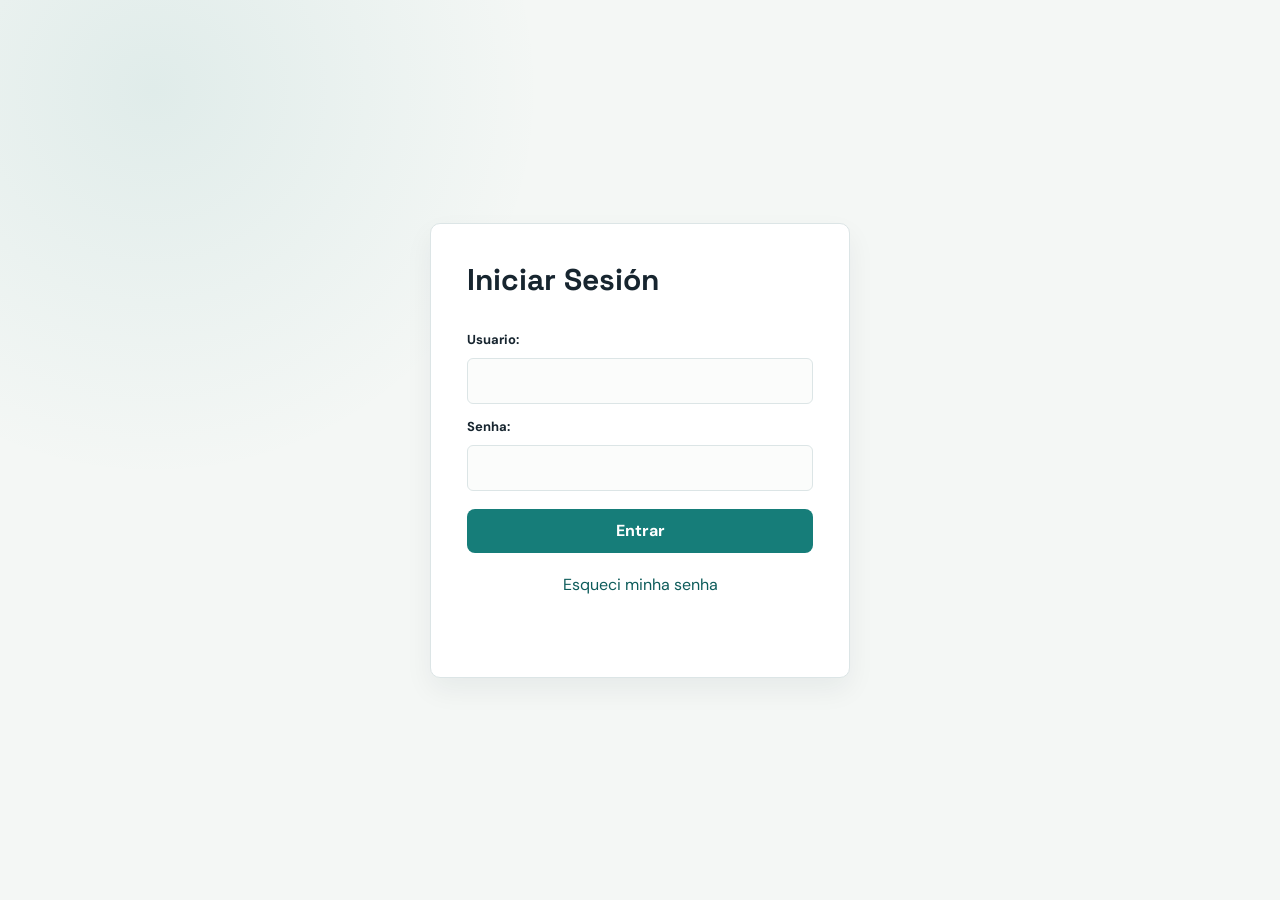
<file: index.html>
<!-- Pantalla de inicio de sesión y validación (RF01) [3]-->
 
<!DOCTYPE html>
<html lang="es">
<head>
    <meta charset="UTF-8">
    <meta name="viewport" content="width=device-width, initial-scale=1.0">
    <title>Inicio de Sesión</title>
    <link rel="stylesheet" href="css/style.css">
</head>
<body class="login-page">
    <div class="login-container">
        <h1>Iniciar Sesión</h1>
        <form id="loginForm">
            <label for="email">Usuario:</label>
            <input type="text" id="email" name="email" required>
            
            <label for="senha">Senha:</label>
            <input type="password" id="senha" name="senha" required>
            
            <button type="submit">Entrar</button>
            <button type="button" id="btnEsqueciSenha" onclick="window.alert('Recuperação de senha em desenvolvimento.')">Esqueci minha senha </button>
        </form>
        <p id="loginMessage" role="status" aria-live="polite"></p>

    </div>  
    <script type="module" src="js/auth.js"></script>
</body>

</html>
</file>
<file: css/style.css>
@import url('https://fonts.googleapis.com/css2?family=DM+Sans:wght@400;500;600;700&family=Space+Grotesk:wght@500;600;700&display=swap');

/* Tokens compartidos */
:root {
	--ink: #17252f;
	--muted: #6d7c83;
	--line: #dce5e6;
	--paper: #f4f7f5;
	--white: #ffffff;
	--teal: #167d79;
	--teal-dark: #0e5c5b;
	--coral: #e77c5b;
	--content-gutter: clamp(24px, 5vw, 72px);
	--radius-control: 6px;
	--radius-button: 8px;
	--radius-surface: 10px;
	--surface-shadow: 0 12px 28px rgba(23, 37, 47, .06);
	--font-body: 'DM Sans', sans-serif;
	--font-heading: 'Space Grotesk', sans-serif;
}

/* Base */
* {
	box-sizing: border-box;
}

body {
	margin: 0;
	background: var(--paper);
	color: var(--ink);
	font-family: var(--font-body);
}

a {
	color: inherit;
	text-decoration: none;
}

h1,
h2,
h3,
p {
	margin-top: 0;
}

h1,
h2,
h3 {
	font-family: var(--font-heading);
}

/* Estructura y navegacion */
.app-shell {
	display: flex;
	min-height: 100vh;
}

.sidebar {
	position: sticky;
	top: 0;
	z-index: 10;
	display: flex;
	flex-direction: column;
	flex-shrink: 0;
	width: 250px;
	height: 100vh;
	overflow-y: auto;
	padding: 30px 20px 24px;
	background: var(--teal-dark);
	color: #e7f5f1;
}

.brand {
	display: flex;
	align-items: center;
	gap: 11px;
	font-family: var(--font-heading);
	font-size: 19px;
	font-weight: 700;
}

.brand-mark {
	display: flex;
	align-items: center;
	justify-content: center;
	width: 35px;
	height: 35px;
	border-radius: 9px;
	background: var(--coral);
	color: white;
	font-size: 15px;
}

.sidebar-nav {
	display: grid;
	gap: 8px;
	margin-top: 72px;
}

.nav-link {
	display: flex;
	align-items: center;
	gap: 12px;
	padding: 13px 14px;
	border-radius: 9px;
	color: #b7d6d2;
	font-size: 14px;
	transition: background .2s, color .2s;
}

.nav-link span {
	width: 18px;
	font-size: 18px;
}

.nav-link:hover,
.nav-link.active {
	background: rgba(255, 255, 255, .12);
	color: white;
}

.nav-link.disabled {
	cursor: not-allowed;
	opacity: .58;
}

.nav-link small {
	margin-left: auto;
	font-size: 10px;
}

.logout-button {
	margin-top: auto;
	padding: 12px 14px;
	border: 1px solid rgba(255, 255, 255, .18);
	border-radius: var(--radius-button);
	background: transparent;
	color: #c8dfdc;
	cursor: pointer;
	font: inherit;
	text-align: left;
}

.logout-button:hover {
	background: rgba(255, 255, 255, .1);
	color: white;
}

.logout-button span {
	margin-right: 10px;
}

.page-area {
	flex: 1;
	min-width: 0;
}

/* Encabezado y controles compartidos */
.topbar {
	display: flex;
	align-items: center;
	justify-content: space-between;
	padding: 27px var(--content-gutter);
	border-bottom: 1px solid var(--line);
	background: var(--white);
}

.eyebrow {
	margin: 0 0 7px;
	color: var(--teal);
	font-size: 11px;
	font-weight: 700;
	letter-spacing: 1.4px;
	text-transform: uppercase;
}

.topbar h1 {
	margin: 0;
	font-size: clamp(23px, 3vw, 32px);
}

.user-badge {
	display: flex;
	align-items: center;
	gap: 10px;
	color: var(--muted);
	font-size: 12px;
}

.user-avatar {
	display: flex;
	align-items: center;
	justify-content: center;
	width: 37px;
	height: 37px;
	border-radius: 50%;
	background: #dcefeb;
	color: var(--teal-dark);
	font-weight: 700;
}

.primary-button {
	padding: 13px 17px;
	border: 0;
	border-radius: var(--radius-button);
	background: var(--coral);
	color: white;
	font-size: 13px;
	font-weight: 700;
	white-space: nowrap;
}

.primary-button span {
	margin-left: 10px;
	font-size: 18px;
}

/* Superficies reutilizables */
.stat-card,
.courses-section,
.student-form,
.login-container {
	border: 1px solid var(--line);
	border-radius: var(--radius-surface);
	background: var(--white);
	box-shadow: var(--surface-shadow);
}

.dashboard-content,
.form-content {
	margin: 0 auto;
	padding-right: var(--content-gutter);
	padding-left: var(--content-gutter);
}

.page-footer {
	padding: 0 var(--content-gutter) 25px;
	color: var(--muted);
	font-size: 11px;
}

/* Panel principal */
.dashboard-content {
	max-width: 1280px;
	padding-top: 38px;
	padding-bottom: 50px;
}

.welcome-panel {
	display: flex;
	align-items: center;
	justify-content: space-between;
	padding: 30px 34px;
	border: 1px solid #d1e8df;
	border-radius: 14px;
	background: linear-gradient(115deg, #dff1eb, #edf6ef);
}

.welcome-panel h2 {
	max-width: 550px;
	margin-bottom: 10px;
	font-size: clamp(22px, 3vw, 32px);
}

.welcome-panel p:not(.eyebrow) {
	margin-bottom: 0;
	color: var(--muted);
	font-size: 14px;
}

.stats-grid {
	display: grid;
	grid-template-columns: repeat(3, 1fr);
	gap: 16px;
	margin: 25px 0 38px;
}

.stat-card {
	min-width: 0;
	padding: 21px 22px;
}

.stat-card.accent {
	border-color: var(--teal);
	background: var(--teal);
	color: white;
}

.stat-label,
.stat-note {
	display: block;
	font-size: 12px;
}

.stat-label {
	color: var(--muted);
}

.accent .stat-label,
.accent .stat-note {
	color: #c1e3dc;
}

.stat-card strong {
	display: block;
	margin: 12px 0 7px;
	font-family: var(--font-heading);
	font-size: 30px;
}

.stat-note {
	color: var(--muted);
}

/* Lista de cursos */
.courses-section {
	padding: 25px;
}

.section-heading {
	display: flex;
	align-items: center;
	justify-content: space-between;
	margin-bottom: 17px;
}

.section-heading h2 {
	margin: 0;
	font-size: 22px;
}

.section-count {
	color: var(--muted);
	font-size: 12px;
}

.course-list {
	display: grid;
	gap: 8px;
}

.course-row {
	display: grid;
	grid-template-columns: 42px minmax(180px, 1fr) 120px 120px;
	align-items: center;
	gap: 16px;
	padding: 16px 0;
	border-top: 1px solid var(--line);
}

.course-icon {
	display: flex;
	align-items: center;
	justify-content: center;
	width: 42px;
	height: 42px;
	border-radius: 9px;
	background: #fce5db;
	color: var(--coral);
	font-family: var(--font-heading);
	font-weight: 700;
}

.course-info h3 {
	margin: 0 0 5px;
	font-size: 14px;
}

.course-info p {
	margin: 0;
	color: var(--muted);
	font-size: 11px;
}

.course-dates span,
.course-dates strong {
	display: block;
}

.course-dates span {
	margin-bottom: 4px;
	color: var(--muted);
	font-size: 10px;
	text-transform: uppercase;
}

.course-dates strong {
	font-size: 12px;
}

/* Formulario de alumno */
.form-content {
	max-width: 1050px;
	padding-top: 38px;
	padding-bottom: 30px;
}

.form-intro {
	margin-bottom: 28px;
}

.form-intro h2 {
	margin-bottom: 8px;
	font-size: clamp(24px, 3vw, 32px);
}

.form-intro p:last-child {
	color: var(--muted);
	font-size: 14px;
}

.student-form {
	padding: clamp(22px, 4vw, 34px);
}

.student-form fieldset {
	margin: 0 0 30px;
	padding: 0;
	border: 0;
}

.student-form fieldset:last-of-type {
	margin-bottom: 24px;
}

.student-form legend {
	width: 100%;
	margin-bottom: 20px;
	padding-bottom: 12px;
	border-bottom: 1px solid var(--line);
	font-family: var(--font-heading);
	font-size: 18px;
	font-weight: 700;
}

.form-grid {
	display: grid;
	grid-template-columns: repeat(2, minmax(0, 1fr));
	gap: 18px;
}

.field-wide {
	grid-column: span 2;
}

.form-field {
	display: flex;
	flex-direction: column;
	min-width: 0;
}

.form-field label {
	margin-bottom: 7px;
	font-size: 12px;
	font-weight: 700;
}

.form-field input,
.form-field select {
	width: 100%;
	min-height: 46px;
	padding: 10px 12px;
	border: 1px solid var(--line);
	border-radius: var(--radius-control);
	outline: 0;
	background: #fbfcfb;
	color: var(--ink);
	font: inherit;
	font-size: 13px;
}

.form-field input:focus,
.form-field select:focus {
	border-color: var(--teal);
	box-shadow: 0 0 0 3px rgba(22, 125, 121, .12);
}

.form-field .input-error {
	border-color: #c9564d;
}

.field-hint {
	margin-top: 6px;
	color: var(--muted);
	font-size: 11px;
}

.field-error {
	min-height: 16px;
	padding-top: 5px;
	color: #b5453d;
	font-size: 11px;
}

.form-actions {
	display: flex;
	align-items: center;
	justify-content: flex-end;
	gap: 20px;
	padding-top: 22px;
	border-top: 1px solid var(--line);
}

.form-actions .primary-button {
	cursor: pointer;
	font: inherit;
}

.form-feedback {
	margin: 0 auto 0 0;
	font-size: 12px;
}

.feedback-error {
	color: #b5453d;
}

.feedback-success {
	color: var(--teal-dark);
	font-weight: 700;
}

/* Inicio de sesion */
.login-page {
	display: grid;
	min-height: 100vh;
	place-items: center;
	padding: 24px;
	background:
		radial-gradient(circle at 12% 10%, rgba(22, 125, 121, .09), transparent 28%),
		var(--paper);
}

.login-container {
	width: min(100%, 420px);
	padding: 36px;
}

.login-container h1 {
	margin-bottom: 28px;
	font-size: 30px;
}

#loginForm {
	display: grid;
	gap: 10px;
}

#loginForm label {
	margin-top: 4px;
	font-size: 13px;
	font-weight: 700;
}

#loginForm input {
	width: 100%;
	min-height: 46px;
	padding: 10px 12px;
	border: 1px solid var(--line);
	border-radius: var(--radius-control);
	background: #fbfcfb;
	color: var(--ink);
	font: inherit;
}

#loginForm input:focus {
	border-color: var(--teal);
	outline: 0;
	box-shadow: 0 0 0 3px rgba(22, 125, 121, .12);
}

#loginForm button {
	min-height: 44px;
	border-radius: var(--radius-button);
	cursor: pointer;
	font: inherit;
}

#loginForm button[type="submit"] {
	margin-top: 8px;
	border: 0;
	background: var(--teal);
	color: white;
	font-weight: 700;
}

#loginForm button[type="submit"]:hover {
	background: var(--teal-dark);
}

#btnEsqueciSenha {
	border: 0;
	background: transparent;
	color: var(--teal-dark);
	font-size: 13px;
}

#btnEsqueciSenha:hover {
	text-decoration: underline;
}

#loginMessage {
	min-height: 20px;
	margin: 14px 0 0;
	font-size: 13px;
}

.login-success {
	color: var(--teal-dark);
}

.login-error {
	color: #b5453d;
}

/* Tablet y movil */
@media (max-width: 760px) {
	.sidebar {
		width: 66px;
		padding: 18px 14px;
	}

	.brand span:last-child,
	.nav-link small {
		display: none;
	}

	.nav-link {
		justify-content: center;
		padding: 13px 5px;
		font-size: 0;
	}

	.nav-link span {
		font-size: 18px;
	}

	.brand-mark {
		flex-shrink: 0;
	}

	.sidebar-nav {
		margin-top: 50px;
	}

	.logout-button {
		padding: 12px 5px;
		font-size: 0;
		text-align: center;
	}

	.logout-button span {
		margin: 0;
		font-size: 18px;
	}

	.topbar {
		align-items: flex-start;
		gap: 14px;
		padding: 22px 20px;
	}

	.user-badge {
		font-size: 0;
	}

	.dashboard-content {
		padding: 24px 20px 35px;
	}

	.welcome-panel {
		align-items: flex-start;
		flex-direction: column;
		gap: 22px;
		padding: 24px;
	}

	.stats-grid {
		grid-template-columns: 1fr;
	}

	.course-row {
		grid-template-columns: 42px 1fr;
	}

	.course-dates {
		grid-column: 2;
	}

	.end-date {
		display: none;
	}

	.form-content {
		padding: 24px 20px 35px;
	}

	.form-grid {
		grid-template-columns: 1fr;
	}

	.field-wide {
		grid-column: auto;
	}

	.form-actions {
		align-items: stretch;
		flex-direction: column;
		gap: 12px;
	}

	.form-actions .primary-button {
		width: 100%;
	}

	.form-feedback {
		margin: 0;
	}
}

@media (max-width: 560px) {
	.login-page {
		padding: 16px;
	}

	.login-container {
		padding: 28px 22px;
	}

	.app-shell {
		flex-direction: column;
	}

	.sidebar {
		display: grid;
		grid-template-areas: "brand logout" "nav nav";
		grid-template-columns: 1fr auto;
		gap: 12px;
		align-self: stretch;
		width: 100%;
		height: auto;
		padding: 12px 16px;
	}

	.brand {
		grid-area: brand;
	}

	.brand span:last-child {
		display: inline;
	}

	.sidebar-nav {
		grid-area: nav;
		grid-template-columns: repeat(3, minmax(0, 1fr));
		gap: 6px;
		margin-top: 0;
	}

	.nav-link {
		justify-content: center;
		min-width: 0;
		padding: 10px 6px;
		font-size: 11px;
		gap: 6px;
	}

	.nav-link span {
		flex-shrink: 0;
		width: auto;
		font-size: 16px;
	}

	.logout-button {
		grid-area: logout;
		padding: 9px 10px;
		font-size: 12px;
	}

	.logout-button span {
		margin-right: 5px;
		font-size: 14px;
	}

	.topbar {
		padding: 18px 16px;
	}

	.dashboard-content,
	.form-content {
		padding-right: 16px;
		padding-left: 16px;
	}

	.welcome-panel,
	.courses-section {
		padding: 20px;
	}

	.stats-grid {
		grid-template-columns: repeat(2, minmax(0, 1fr));
		gap: 12px;
	}

	.stat-card {
		padding: 16px;
	}

	.stat-card:last-child {
		grid-column: 1 / -1;
	}

	.stat-card strong {
		font-size: 26px;
	}

	.course-row {
		gap: 10px;
	}

	.student-form {
		padding: 20px 16px;
	}

	.section-heading {
		align-items: flex-start;
		gap: 12px;
	}
}
</file>
